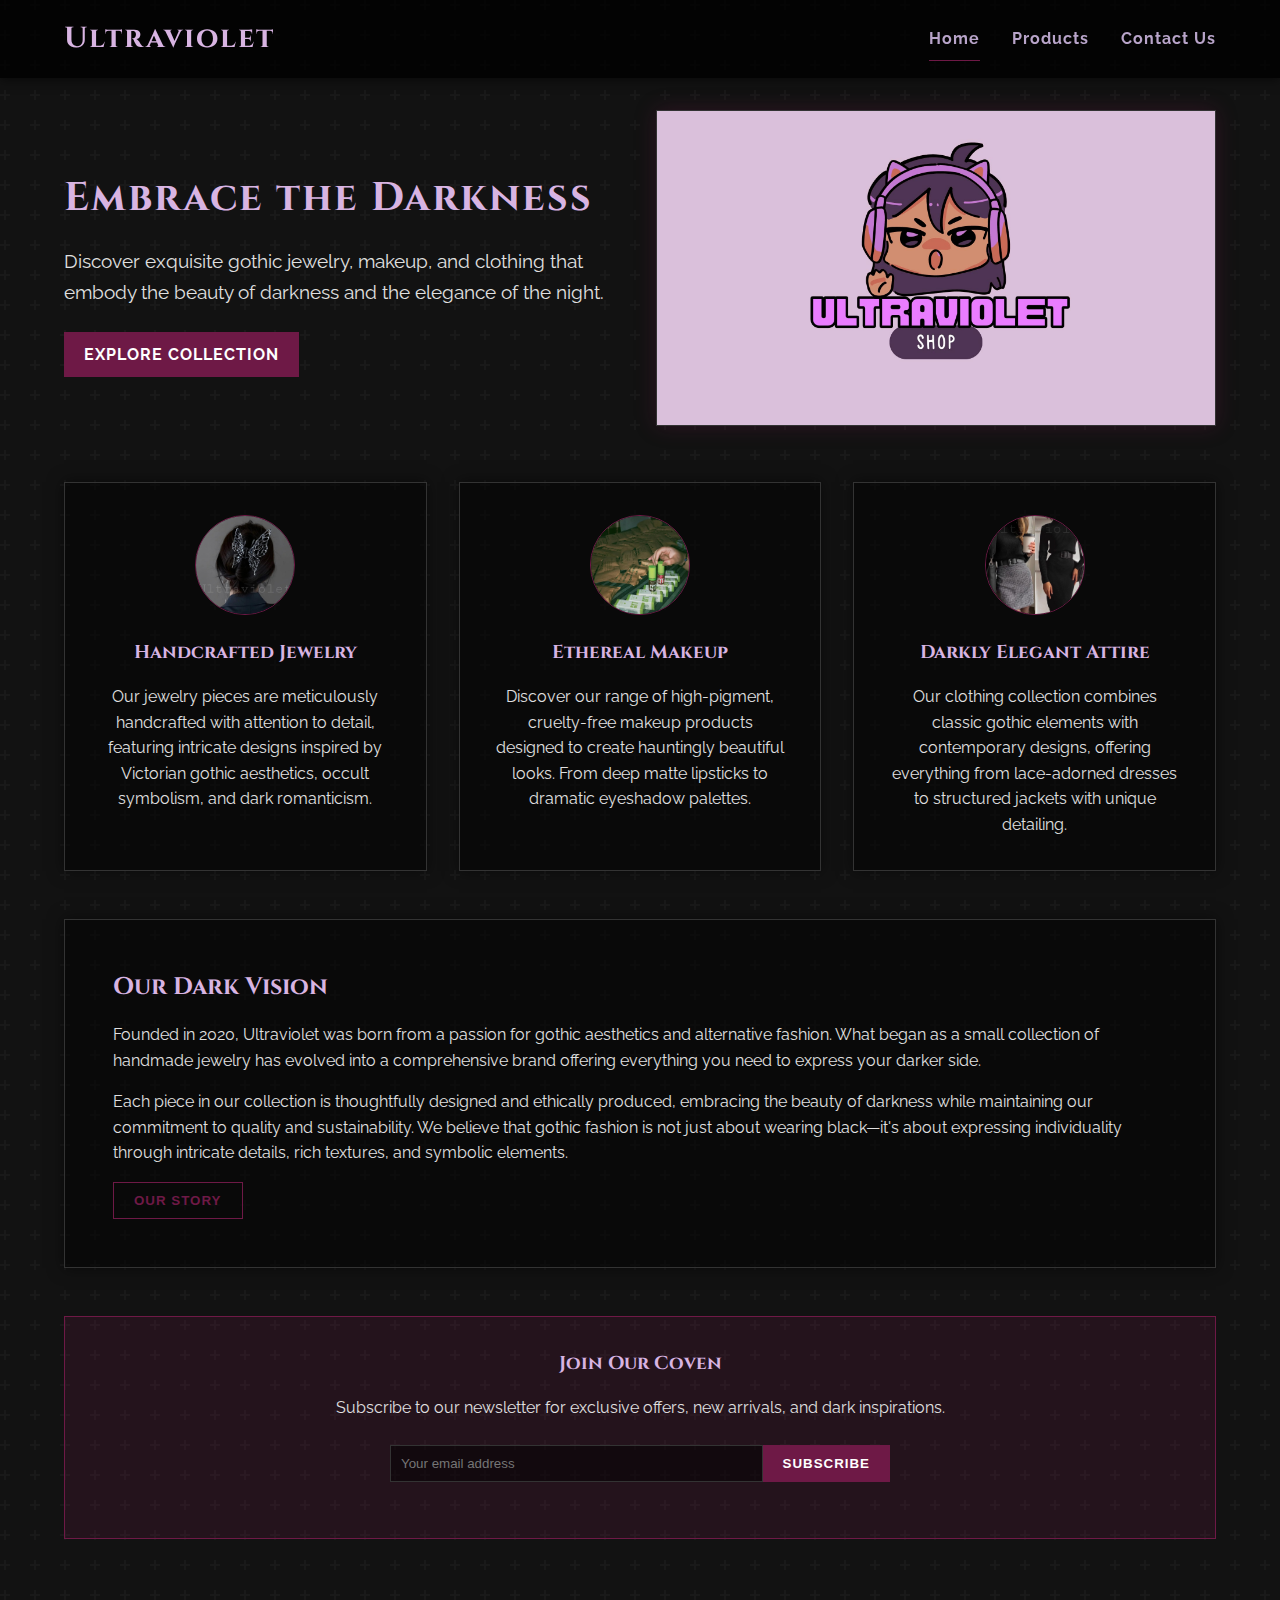
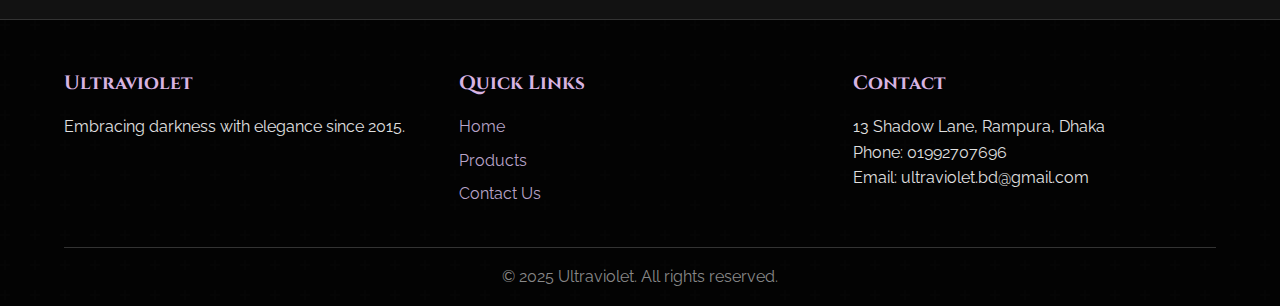
<file: index.html>
<!DOCTYPE html>
<html lang="en">
<head>
    <meta charset="UTF-8">
    <meta name="viewport" content="width=device-width, initial-scale=1.0">
    <title>Ultraviolet - Gothic Jewelry, Makeup & Clothing</title>
    <link rel="stylesheet" href="styles.css">
    <link rel="stylesheet" href="https://fonts.googleapis.com/css2?family=Cinzel:wght@400;700&family=Raleway:wght@300;400;600&display=swap">
</head>
<body>
    <!-- Jubaida Naznin Chowdhury - 2110555 -->
    
    <header>
        <div class="logo">
            <h1>Ultraviolet</h1>
        </div>
        <nav>
            <ul>
                <li><a href="index.html" class="active">Home</a></li>
                <li><a href="products.html">Products</a></li>
                <li><a href="contact.html">Contact Us</a></li>
            </ul>
        </nav>
    </header>
    <main>
        <section class="hero">
            <div class="hero-content">
                <h2>Embrace the Darkness</h2>
                <p>Discover exquisite gothic jewelry, makeup, and clothing that embody the beauty of darkness and the elegance of the night.</p>
                <!-- <button class="btn primary" onclick="showNewCollection()">Explore Collection</button> -->
                <a href="products.html" class="btn primary">Explore Collection</a>
            </div>
            <div class="hero-image">
                <img src="images/UV_cover.jpg" alt="Gothic jewelry and accessories display">
            </div>
        </section>

        <section class="features">
            <div class="feature-card">
                <img src="images/jewellery.jpg" alt="Gothic Jewelry">
                <h3>Handcrafted Jewelry</h3>
                <p>Our jewelry pieces are meticulously handcrafted with attention to detail, featuring intricate designs inspired by Victorian gothic aesthetics, occult symbolism, and dark romanticism.</p>
            </div>
            <div class="feature-card">
                <img src="images/makeup.jpg" alt="Gothic Makeup">
                <h3>Ethereal Makeup</h3>
                <p>Discover our range of high-pigment, cruelty-free makeup products designed to create hauntingly beautiful looks. From deep matte lipsticks to dramatic eyeshadow palettes.</p>
            </div>
            <div class="feature-card">
                <img src="images/clothing.jpg" alt="Gothic Clothing">
                <h3>Darkly Elegant Attire</h3>
                <p>Our clothing collection combines classic gothic elements with contemporary designs, offering everything from lace-adorned dresses to structured jackets with unique detailing.</p>
            </div>
        </section>

        <section class="about">
            <div class="about-content">
                <h2>Our Dark Vision</h2>
                <p>Founded in 2020, Ultraviolet was born from a passion for gothic aesthetics and alternative fashion. What began as a small collection of handmade jewelry has evolved into a comprehensive brand offering everything you need to express your darker side.</p>
                <p>Each piece in our collection is thoughtfully designed and ethically produced, embracing the beauty of darkness while maintaining our commitment to quality and sustainability. We believe that gothic fashion is not just about wearing black—it's about expressing individuality through intricate details, rich textures, and symbolic elements.</p>
                <button class="btn secondary" onclick="showStory()">Our Story</button>
            </div>
        </section>
        <section class="newsletter">
            <h3>Join Our Coven</h3>
            <p>Subscribe to our newsletter for exclusive offers, new arrivals, and dark inspirations.</p>
            <div class="newsletter-form">
                <input type="email" id="email-subscribe" placeholder="Your email address">
                <button class="btn primary" onclick="subscribeNewsletter()">Subscribe</button>
            </div>
            <div id="subscribe-message" class="hidden">Thank you for joining our coven. Darkness awaits...</div>
        </section>
    </main>

    <footer>
        <div class="footer-content">
            <div class="footer-section">
                <h3>Ultraviolet</h3>
                <p>Embracing darkness with elegance since 2015.</p>
            </div>
            <div class="footer-section">
                <h3>Quick Links</h3>
                <ul>
                    <li><a href="index.html">Home</a></li>
                    <li><a href="products.html">Products</a></li>
                    <li><a href="contact.html">Contact Us</a></li>
                </ul>
            </div>
            <div class="footer-section">
                <h3>Contact</h3>
                <p>13 Shadow Lane, Rampura, Dhaka</p>
                <p>Phone: 01992707696</p>
                <p>Email: ultraviolet.bd@gmail.com</p>
            </div>
        </div>
        <div class="copyright">
            <p>&copy; 2025 Ultraviolet. All rights reserved.</p>
        </div>
    </footer>
    <script src="script.js">
    </script>
</body>
</html>
</file>
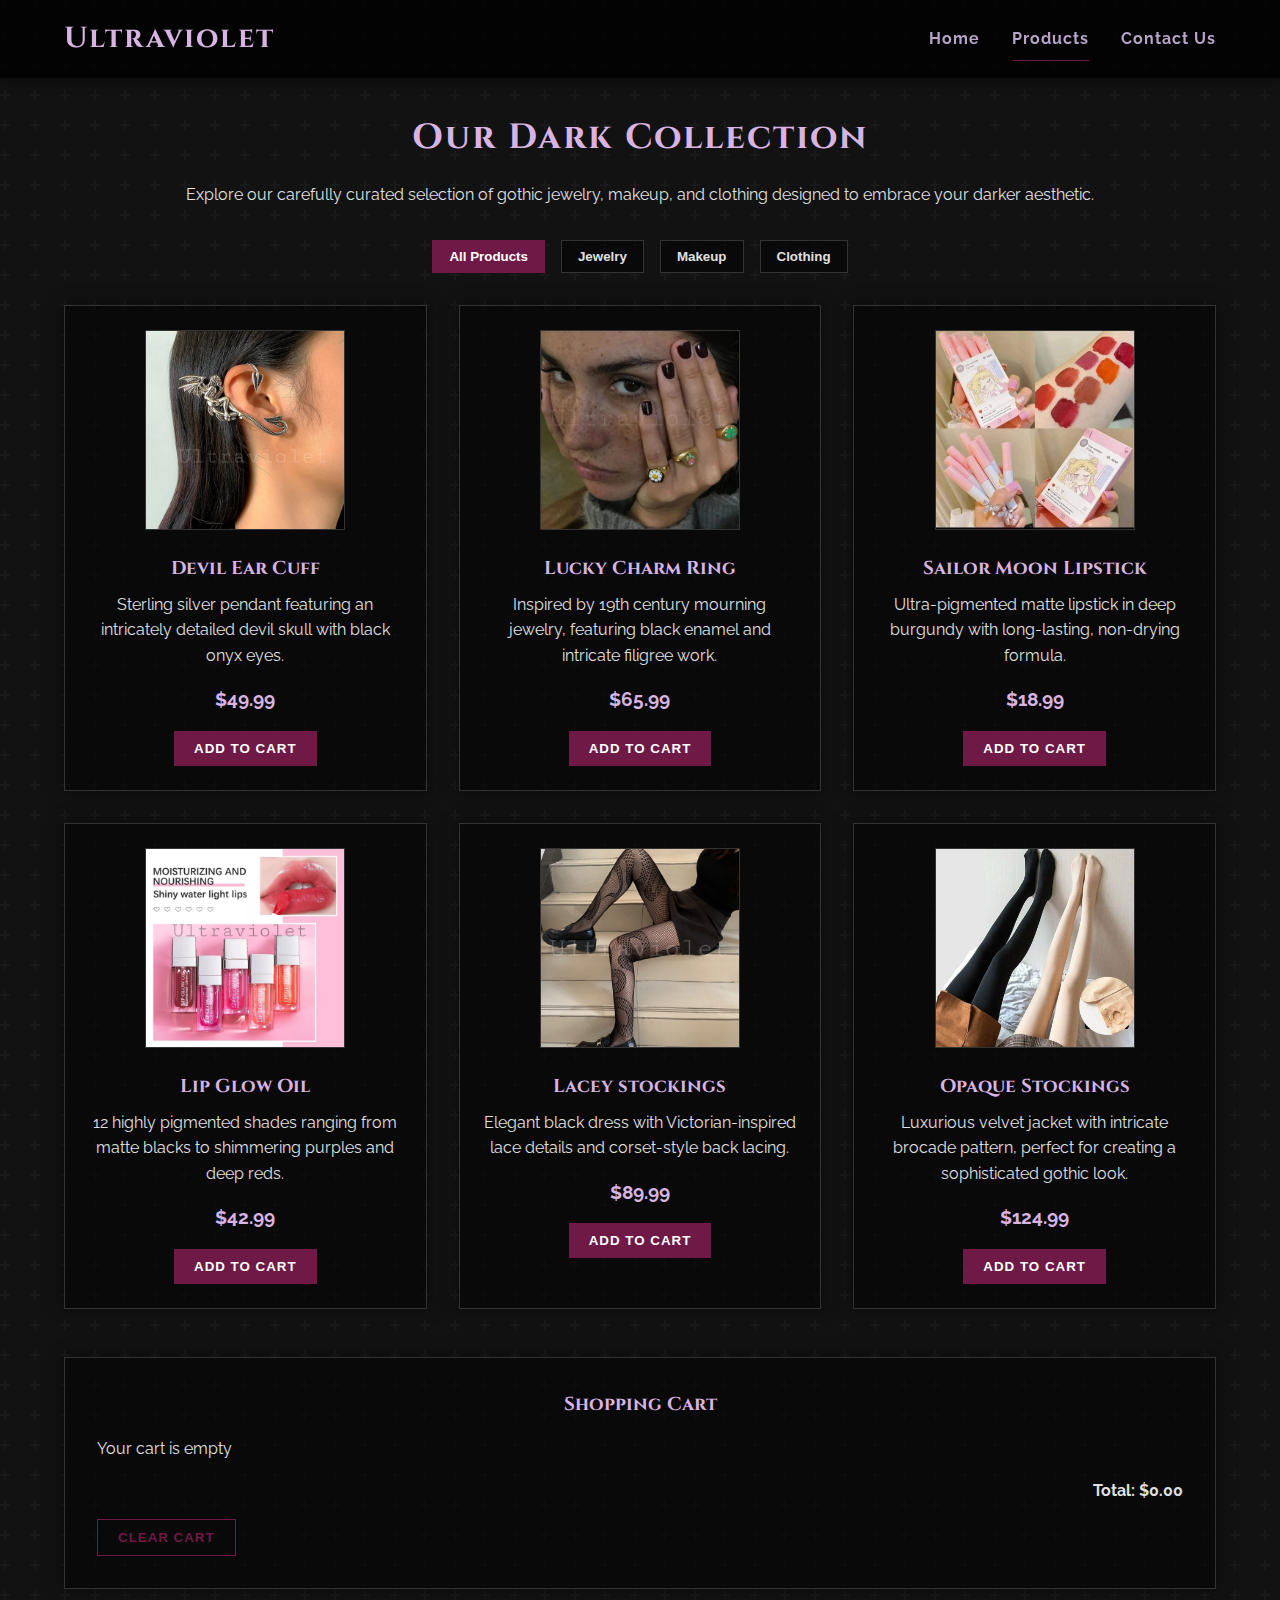
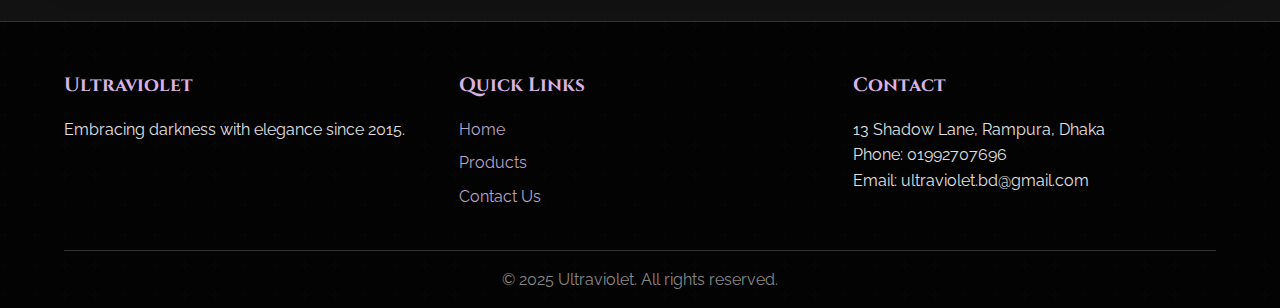
<file: products.html>
<!DOCTYPE html>
<html lang="en">
<head>
    <meta charset="UTF-8">
    <meta name="viewport" content="width=device-width, initial-scale=1.0">
    <title>Products - Ultraviolet</title>
    <link rel="stylesheet" href="styles.css">
    <link rel="stylesheet" href="https://fonts.googleapis.com/css2?family=Cinzel:wght@400;700&family=Raleway:wght@300;400;600&display=swap">
</head>
<body>
    <!-- Jubaida Naznin Chowdhury - 2110555 -->
    
    <header>
        <div class="logo">
            <h1>Ultraviolet</h1>
        </div>
        <nav>
            <ul>
                <li><a href="index.html">Home</a></li>
                <li><a href="products.html" class="active">Products</a></li>
                <li><a href="contact.html">Contact Us</a></li>
            </ul>
        </nav>
    </header>

    <main>
        <section class="products-header">
            <h2>Our Dark Collection</h2>
            <p>Explore our carefully curated selection of gothic jewelry, makeup, and clothing designed to embrace your darker aesthetic.</p>
        </section>

        <section class="product-categories">
            <button class="category-btn active" onclick="filterProducts('all')">All Products</button>
            <button class="category-btn" onclick="filterProducts('jewelry')">Jewelry</button>
            <button class="category-btn" onclick="filterProducts('makeup')">Makeup</button>
            <button class="category-btn" onclick="filterProducts('clothing')">Clothing</button>
        </section>

        <section class="products-grid">
            <div class="product-card" data-category="jewelry">
                <img src="images/jewellery1.jpg" alt="Devil Ear Cuff">
                <h3>Devil Ear Cuff</h3>
                <p>Sterling silver pendant featuring an intricately detailed devil skull with black onyx eyes.</p>
                <p class="price">$49.99</p>
                <button class="btn primary" onclick="addToCart('Devil Ear Cuff', 49.99)">Add to Cart</button>
            </div>
            
            <div class="product-card" data-category="jewelry">
                <img src="images/jewellery2.jpg" alt="Ring">
                <h3>Lucky Charm Ring</h3>
                <p>Inspired by 19th century mourning jewelry, featuring black enamel and intricate filigree work.</p>
                <p class="price">$65.99</p>
                <button class="btn primary" onclick="addToCart('Lucky Charm Ring', 65.99)">Add to Cart</button>
            </div>
            
            <div class="product-card" data-category="makeup">
                <img src="images/makeup1.jpg" alt="Sailor Moon Lipstick">
                <h3>Sailor Moon Lipstick</h3>
                <p>Ultra-pigmented matte lipstick in deep burgundy with long-lasting, non-drying formula.</p>
                <p class="price">$18.99</p>
                <button class="btn primary" onclick="addToCart('Sailor Moon Lipstick', 18.99)">Add to Cart</button>
            </div>
            
            <div class="product-card" data-category="makeup">
                <img src="images/makeup2.jpg" alt="Lip Glow Oil">
                <h3>Lip Glow Oil</h3>
                <p>12 highly pigmented shades ranging from matte blacks to shimmering purples and deep reds.</p>
                <p class="price">$42.99</p>
                <button class="btn primary" onclick="addToCart('Lip Glow Oil', 42.99)">Add to Cart</button>
            </div>
            
            <div class="product-card" data-category="clothing">
                <img src="images/clothing1.jpg" alt="Lacey stockings">
                <h3>Lacey stockings</h3>
                <p>Elegant black dress with Victorian-inspired lace details and corset-style back lacing.</p>
                <p class="price">$89.99</p>
                <button class="btn primary" onclick="addToCart('Lacey stockings', 89.99)">Add to Cart</button>
            </div>
            
            <div class="product-card" data-category="clothing">
                <img src="images/clothing2.jpg" alt="Opaque Stockings">
                <h3>Opaque Stockings</h3>
                <p>Luxurious velvet jacket with intricate brocade pattern, perfect for creating a sophisticated gothic look.</p>
                <p class="price">$124.99</p>
                <button class="btn primary" onclick="addToCart('Opaque Stockings', 124.99)">Add to Cart</button>
            </div>
        </section>

        <section class="cart-summary">
            <h3>Shopping Cart</h3>
            <div id="cart-items">
                <p>Your cart is empty</p>
            </div>
            <div id="cart-total">
                <p>Total: $0.00</p>
            </div>
            <button class="btn secondary" onclick="clearCart()">Clear Cart</button>
        </section>
    </main>

    <footer>
        <div class="footer-content">
            <div class="footer-section">
                <h3>Ultraviolet</h3>
                <p>Embracing darkness with elegance since 2015.</p>
            </div>
            <div class="footer-section">
                <h3>Quick Links</h3>
                <ul>
                    <li><a href="index.html">Home</a></li>
                    <li><a href="products.html">Products</a></li>
                    <li><a href="contact.html">Contact Us</a></li>
                </ul>
            </div>
            <div class="footer-section">
                <h3>Contact</h3>
                <p>13 Shadow Lane, Rampura, Dhaka</p>
                <p>Phone: 01992707696</p>
                <p>Email: ultraviolet.bd@gmail.com</p>
            </div>
        </div>
        <div class="copyright">
            <p>&copy; 2025 Ultraviolet. All rights reserved.</p>
        </div>
    </footer>

    <script src="script.js"></script>
</body>
</html>
</file>
<file: styles.css>
/* Global Styles */
*{

    margin: 0;
    padding: 0;
    box-sizing: border-box;
  }

  body {
    font-family: "Raleway", sans-serif;
    line-height: 1.6;
    color: #e0e0e0;
    background-color: #121212;
    background-image: url("data:image/svg+xml,%3Csvg width='60' height='60' viewBox='0 0 60 60' xmlns='http://www.w3.org/2000/svg'%3E%3Cg fill='none' fill-rule='evenodd'%3E%3Cg fill='%23232323' fill-opacity='0.4'%3E%3Cpath d='M36 34v-4h-2v4h-4v2h4v4h2v-4h4v-2h-4zm0-30V0h-2v4h-4v2h4v4h2V6h4V4h-4zM6 34v-4H4v4H0v2h4v4h2v-4h4v-2H6zM6 4V0H4v4H0v2h4v4h2V6h4V4H6z'/%3E%3C/g%3E%3C/g%3E%3C/svg%3E");
  }

  a {
    text-decoration: none;
    color: #b8a4c9;
    transition: color 0.3s ease;
  }
  
  a:hover {
    color: #d8b4e2;
  }
  
  ul {
    list-style: none;
  }
  
  img {
    max-width: 100%;
    height: auto;
  }
  
  h1,
  h2,
  h3,
  h4 {
    font-family: "Cinzel", serif;
    font-weight: 700;
  }
  
  .btn {
    display: inline-block;
    padding: 10px 20px;
    border: none;
    border-radius: 0;
    cursor: pointer;
    font-weight: bold;
    text-transform: uppercase;
    letter-spacing: 1px;
    transition: all 0.3s ease;
  }
  
  .primary {
    background-color: #6e1946;
    color: white;
  }
  
  .primary:hover {
    background-color: #8c2259;
    box-shadow: 0 0 10px rgba(110, 25, 70, 0.5);
  }
  
  .secondary {
    background-color: transparent;
    border: 1px solid #6e1946;
    color: #6e1946;
  }
  
  .secondary:hover {
    background-color: #6e1946;
    color: white;
    box-shadow: 0 0 10px rgba(110, 25, 70, 0.5);
  }
  
  .hidden {
    display: none;
  }
  
  /* Header Styles */
  header {
    background-color: rgba(0, 0, 0, 0.8);
    box-shadow: 0 2px 10px rgba(0, 0, 0, 0.5);
    padding: 1rem 5%;
    display: flex;
    justify-content: space-between;
    align-items: center;
    position: sticky;
    top: 0;
    z-index: 100;
  }
  
  .logo h1 {
    color: #d8b4e2;
    font-size: 1.8rem;
    letter-spacing: 2px;
  }
  
  nav ul {
    display: flex;
  }
  
  nav ul li {
    margin-left: 2rem;
  }
  
  nav ul li a {
    font-weight: bold;
    padding: 0.5rem 0;
    position: relative;
    letter-spacing: 1px;
  }
  
  nav ul li a::after {
    content: "";
    position: absolute;
    bottom: -5px;
    left: 0;
    width: 0;
    height: 1px;
    background-color: #6e1946;
    transition: width 0.3s ease;
  }
  
  nav ul li a:hover::after,
  nav ul li a.active::after {
    width: 100%;
  }
  
  /* Main Content Styles */
  main {
    padding: 2rem 5%;
  }
  
  /* Home Page Styles - Using Flexbox */
  .hero {
    display: flex;
    justify-content: space-between;
    align-items: center;
    margin-bottom: 3rem;
    gap: 2rem;
  }
  
  .hero-content {
    flex: 1;
  }
  
  .hero-content h2 {
    font-size: 2.5rem;
    color: #d8b4e2;
    margin-bottom: 1rem;
    letter-spacing: 2px;
  }
  
  .hero-content p {
    font-size: 1.2rem;
    margin-bottom: 1.5rem;
  }
  
  .hero-image {
    flex: 1;
  }
  
  .hero-image img {
    border: 1px solid #333;
    box-shadow: 0 0 20px rgba(110, 25, 70, 0.3);
  }
  
  .features {
    display: flex;
    justify-content: space-between;
    gap: 2rem;
    margin-bottom: 3rem;
  }
  
  .feature-card {
    flex: 1;
    background-color: rgba(0, 0, 0, 0.5);
    padding: 2rem;
    border: 1px solid #333;
    box-shadow: 0 0 15px rgba(0, 0, 0, 0.5);
    text-align: center;
  }
  
  .feature-card img {
    width: 100px;
    height: 100px;
    margin-bottom: 1rem;
    border-radius: 50%;
    border: 1px solid #6e1946;
  }
  
  .feature-card h3 {
    color: #d8b4e2;
    margin-bottom: 1rem;
  }
  
  .about {
    background-color: rgba(0, 0, 0, 0.5);
    padding: 3rem;
    border: 1px solid #333;
    box-shadow: 0 0 15px rgba(0, 0, 0, 0.5);
    margin-bottom: 3rem;
  }
  
  .about h2 {
    color: #d8b4e2;
    margin-bottom: 1rem;
  }
  
  .about p {
    margin-bottom: 1rem;
  }
  
  .newsletter {
    background-color: rgba(110, 25, 70, 0.2);
    padding: 2rem;
    text-align: center;
    border: 1px solid #6e1946;
    margin-bottom: 3rem;
  }
  
  .newsletter h3 {
    color: #d8b4e2;
    margin-bottom: 1rem;
  }
  
  .newsletter-form {
    display: flex;
    max-width: 500px;
    margin: 1.5rem auto;
  }
  
  .newsletter-form input {
    flex: 1;
    padding: 10px;
    border: 1px solid #333;
    background-color: rgba(0, 0, 0, 0.5);
    color: #e0e0e0;
  }
  
  .newsletter-form button {
    border-radius: 0;
  }
  
  #subscribe-message {
    color: #d8b4e2;
    margin-top: 1rem;
  }

  /* Products Page Styles - Using Grid */
  .products-header {
    text-align: center;
    margin-bottom: 2rem;
  }
  
  .products-header h2 {
    color: #d8b4e2;
    font-size: 2.2rem;
    margin-bottom: 1rem;
    letter-spacing: 2px;
  }
  
  .product-categories {
    display: flex;
    justify-content: center;
    gap: 1rem;
    margin-bottom: 2rem;
  }
  
  .category-btn {
    padding: 8px 16px;
    background-color: rgba(0, 0, 0, 0.5);
    border: 1px solid #333;
    color: #e0e0e0;
    cursor: pointer;
    font-weight: bold;
    transition: all 0.3s ease;
  }
  
  .category-btn:hover,
  .category-btn.active {
    background-color: #6e1946;
    color: white;
    border-color: #6e1946;
  }
  
  .products-grid {
    display: grid;
    grid-template-columns: repeat(auto-fill, minmax(300px, 1fr));
    gap: 2rem;
    margin-bottom: 3rem;
  }
  
  .product-card {
    background-color: rgba(0, 0, 0, 0.5);
    border: 1px solid #333;
    box-shadow: 0 0 15px rgba(0, 0, 0, 0.5);
    padding: 1.5rem;
    text-align: center;
    transition: transform 0.3s ease, box-shadow 0.3s ease;
  }
  
  .product-card:hover {
    transform: translateY(-5px);
    box-shadow: 0 0 20px rgba(110, 25, 70, 0.3);
  }
  
  .product-card img {
    width: 200px;
    height: 200px;
    object-fit: cover;
    margin-bottom: 1rem;
    border: 1px solid #333;
  }
  
  .product-card h3 {
    color: #d8b4e2;
    margin-bottom: 0.5rem;
  }
  
  .product-card p {
    margin-bottom: 1rem;
  }
  
  .price {
    font-weight: bold;
    font-size: 1.2rem;
    color: #d8b4e2;
    margin-bottom: 1rem;
  }
  
  .cart-summary {
    background-color: rgba(0, 0, 0, 0.5);
    padding: 2rem;
    border: 1px solid #333;
    box-shadow: 0 0 15px rgba(0, 0, 0, 0.5);
  }
  
  .cart-summary h3 {
    color: #d8b4e2;
    margin-bottom: 1rem;
    text-align: center;
  }
  
  #cart-items {
    margin-bottom: 1rem;
  }
  
  #cart-items ul {
    list-style: disc;
    padding-left: 20px;
  }
  
  #cart-items ul li {
    margin-bottom: 0.5rem;
  }
  
  #cart-total {
    font-weight: bold;
    text-align: right;
    margin-bottom: 1rem;
  }
  
  /* Contact Page Styles */
  .contact-header {
    text-align: center;
    margin-bottom: 2rem;
  }
  
  .contact-header h2 {
    color: #d8b4e2;
    font-size: 2.2rem;
    margin-bottom: 1rem;
    letter-spacing: 2px;
  }
  
  .contact-content {
    display: flex;
    gap: 2rem;
    margin-bottom: 3rem;
  }
  
  .contact-info,
  .contact-form {
    flex: 1;
    background-color: rgba(0, 0, 0, 0.5);
    padding: 2rem;
    border: 1px solid #333;
    box-shadow: 0 0 15px rgba(0, 0, 0, 0.5);
  }
  
  .contact-info h3,
  .contact-form h3 {
    color: #d8b4e2;
    margin-bottom: 1.5rem;
  }
  
  .contact-info p {
    margin-bottom: 1rem;
  }
  
  .social-media,
  .location {
    margin-top: 2rem;
  }
  
  .social-icons {
    display: flex;
    gap: 1rem;
  }
  
  .social-icon {
    display: flex;
    align-items: center;
    justify-content: center;
    width: 40px;
    height: 40px;
    background-color: #6e1946;
    color: white;
    border-radius: 50%;
    transition: all 0.3s ease;
  }
  
  .social-icon:hover {
    background-color: #8c2259;
    transform: translateY(-3px);
  }
  
  .location img {
    border: 1px solid #333;
    margin-top: 1rem;
  }
  
  .form-group {
    margin-bottom: 1.5rem;
  }
  
  .form-group label {
    display: block;
    margin-bottom: 0.5rem;
    font-weight: bold;
  }
  
  .form-group input,
  .form-group textarea {
    width: 100%;
    padding: 10px;
    border: 1px solid #333;
    background-color: rgba(0, 0, 0, 0.5);
    color: #e0e0e0;
  }
  
  #form-message {
    color: #d8b4e2;
    margin-top: 1rem;
    text-align: center;
  }
  
  .faq {
    background-color: rgba(0, 0, 0, 0.5);
    padding: 2rem;
    border: 1px solid #333;
    box-shadow: 0 0 15px rgba(0, 0, 0, 0.5);
  }
  
  .faq h3 {
    color: #d8b4e2;
    margin-bottom: 1.5rem;
    text-align: center;
  }
  
  .faq-item {
    margin-bottom: 1.5rem;
    border-bottom: 1px solid #333;
    padding-bottom: 1rem;
  }
  
  .faq-item:last-child {
    border-bottom: none;
    margin-bottom: 0;
  }
  
  .faq-item h4 {
    color: #d8b4e2;
    margin-bottom: 0.5rem;
  }
  
  /* Footer Styles */
  footer {
    background-color: rgba(0, 0, 0, 0.8);
    padding: 3rem 5% 1rem;
    border-top: 1px solid #333;
  }
  
  .footer-content {
    display: flex;
    justify-content: space-between;
    flex-wrap: wrap;
    gap: 2rem;
    margin-bottom: 2rem;
  }
  
  .footer-section {
    flex: 1;
    min-width: 250px;
  }
  
  .footer-section h3 {
    color: #d8b4e2;
    margin-bottom: 1rem;
    font-size: 1.2rem;
  }
  
  .footer-section ul li {
    margin-bottom: 0.5rem;
  }
  
  .copyright {
    text-align: center;
    padding-top: 1rem;
    border-top: 1px solid #333;
    color: #888;
  }
  
  /* Responsive Design */
  @media (max-width: 768px) {
    .hero {
      flex-direction: column;
    }
  
    .features {
      flex-direction: column;
    }
  
    .contact-content {
      flex-direction: column;
    }
  
    .products-grid {
      grid-template-columns: repeat(auto-fill, minmax(250px, 1fr));
    }
  
    .newsletter-form {
      flex-direction: column;
      gap: 1rem;
    }
  }
</file>
